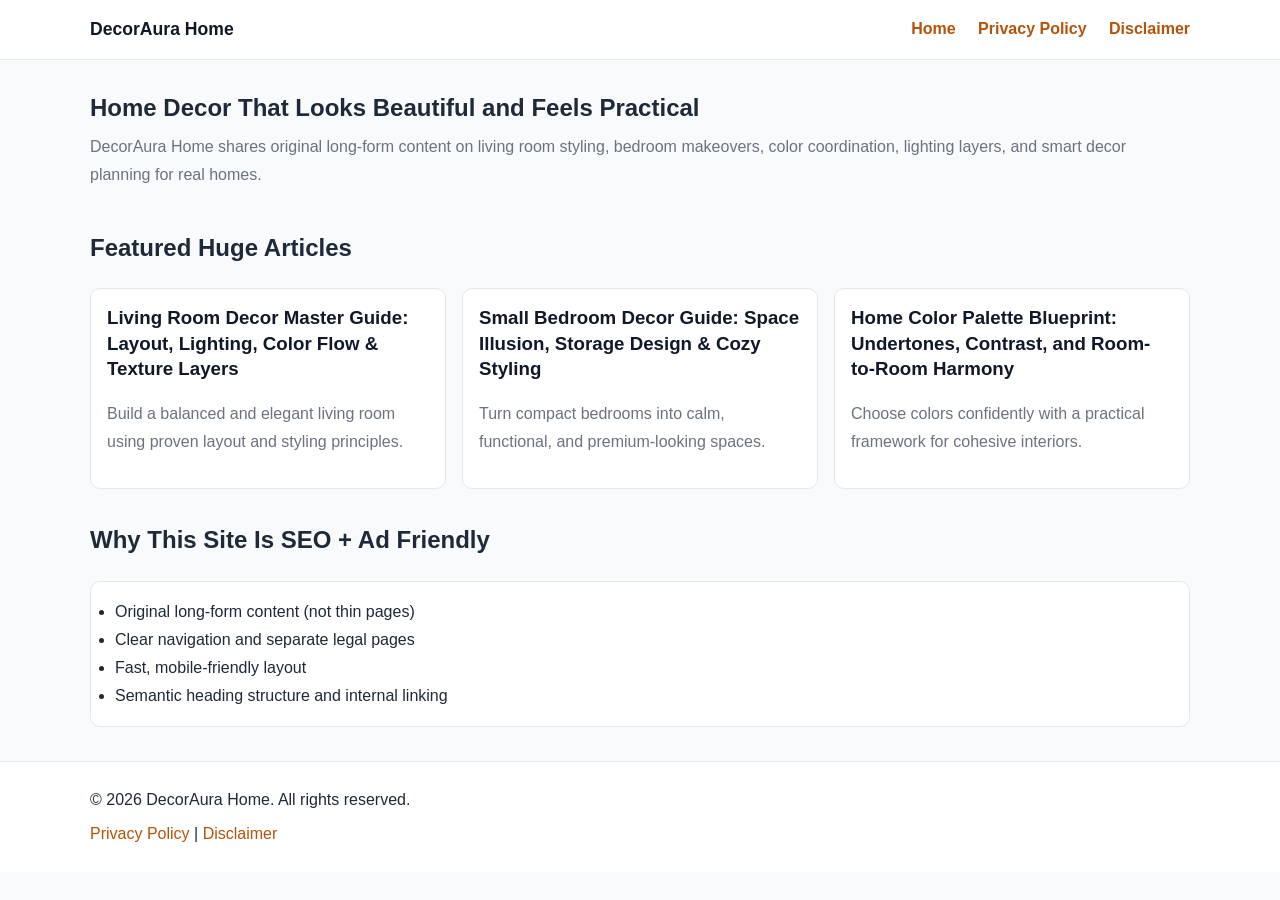
<file: public/index.html>
<!DOCTYPE html>
<html lang="en">
<head>

<!--Start of Tawk.to Script-->
<script type="text/javascript">
var Tawk_API=Tawk_API||{}, Tawk_LoadStart=new Date();
(function(){
var s1=document.createElement("script"),s0=document.getElementsByTagName("script")[0];
s1.async=true;
s1.src='https://embed.tawk.to/6a5794108fc3fe1d4280a905/1jtj1kos9';
s1.charset='UTF-8';
s1.setAttribute('crossorigin','*');
s0.parentNode.insertBefore(s1,s0);
})();
</script>
<!--End of Tawk.to Script-->
  <meta charset="UTF-8" />
  <meta name="viewport" content="width=device-width, initial-scale=1.0" />
  <title>DecorAura Home | Home Decor Ideas, Styling Guides & Interior Tips</title>
  <meta name="description" content="DecorAura Home publishes in-depth home decor guides, room styling ideas, color palette strategies, furniture placement tips, and practical interior design advice." />
  <meta name="robots" content="index, follow" />
  <link rel="canonical" href="https://example.com/" />

  <!-- Open Graph -->
  <meta property="og:title" content="DecorAura Home | Home Decor Ideas & Styling Guides" />
  <meta property="og:description" content="Explore long-form home decor guides with practical styling frameworks for modern homes." />
  <meta property="og:type" content="website" />
  <meta property="og:url" content="https://example.com/" />
  <meta property="og:image" content="https://example.com/assets/og-home-decor.jpg" />

  <!-- Twitter -->
  <meta name="twitter:card" content="summary_large_image" />

  <link rel="stylesheet" href="style.css" />
</head>
<body>

  <header class="site-header">
    <div class="container nav-wrap">
      <a href="index.html" class="logo">DecorAura Home</a>
      <nav aria-label="Main navigation">
        <a href="index.html">Home</a>
        <a href="privacy-policy.html">Privacy Policy</a>
        <a href="disclaimer.html">Disclaimer</a>
      </nav>
    </div>
  </header>

  <main class="container">
    <section class="hero">
      <h1>Home Decor That Looks Beautiful and Feels Practical</h1>
      <p>
        DecorAura Home shares original long-form content on living room styling, bedroom makeovers,
        color coordination, lighting layers, and smart decor planning for real homes.
      </p>
    </section>

    <section>
      <h2>Featured Huge Articles</h2>
      <div class="grid">
        <article class="card">
          <h3><a href="articles/living-room-decor-master-guide.html">Living Room Decor Master Guide: Layout, Lighting, Color Flow & Texture Layers</a></h3>
          <p>Build a balanced and elegant living room using proven layout and styling principles.</p>
        </article>

        <article class="card">
          <h3><a href="articles/small-bedroom-decor-guide.html">Small Bedroom Decor Guide: Space Illusion, Storage Design & Cozy Styling</a></h3>
          <p>Turn compact bedrooms into calm, functional, and premium-looking spaces.</p>
        </article>

        <article class="card">
          <h3><a href="articles/home-color-palette-blueprint.html">Home Color Palette Blueprint: Undertones, Contrast, and Room-to-Room Harmony</a></h3>
          <p>Choose colors confidently with a practical framework for cohesive interiors.</p>
        </article>
      </div>
    </section>

    <section class="info-box">
      <h2>Why This Site Is SEO + Ad Friendly</h2>
      <ul>
        <li>Original long-form content (not thin pages)</li>
        <li>Clear navigation and separate legal pages</li>
        <li>Fast, mobile-friendly layout</li>
        <li>Semantic heading structure and internal linking</li>
      </ul>
    </section>
  </main>

  <footer class="site-footer">
    <div class="container">
      <p>© 2026 DecorAura Home. All rights reserved.</p>
      <p>
        <a href="privacy-policy.html">Privacy Policy</a> |
        <a href="disclaimer.html">Disclaimer</a>
      </p>
    </div>
  </footer>
</body>
</html>
</file>
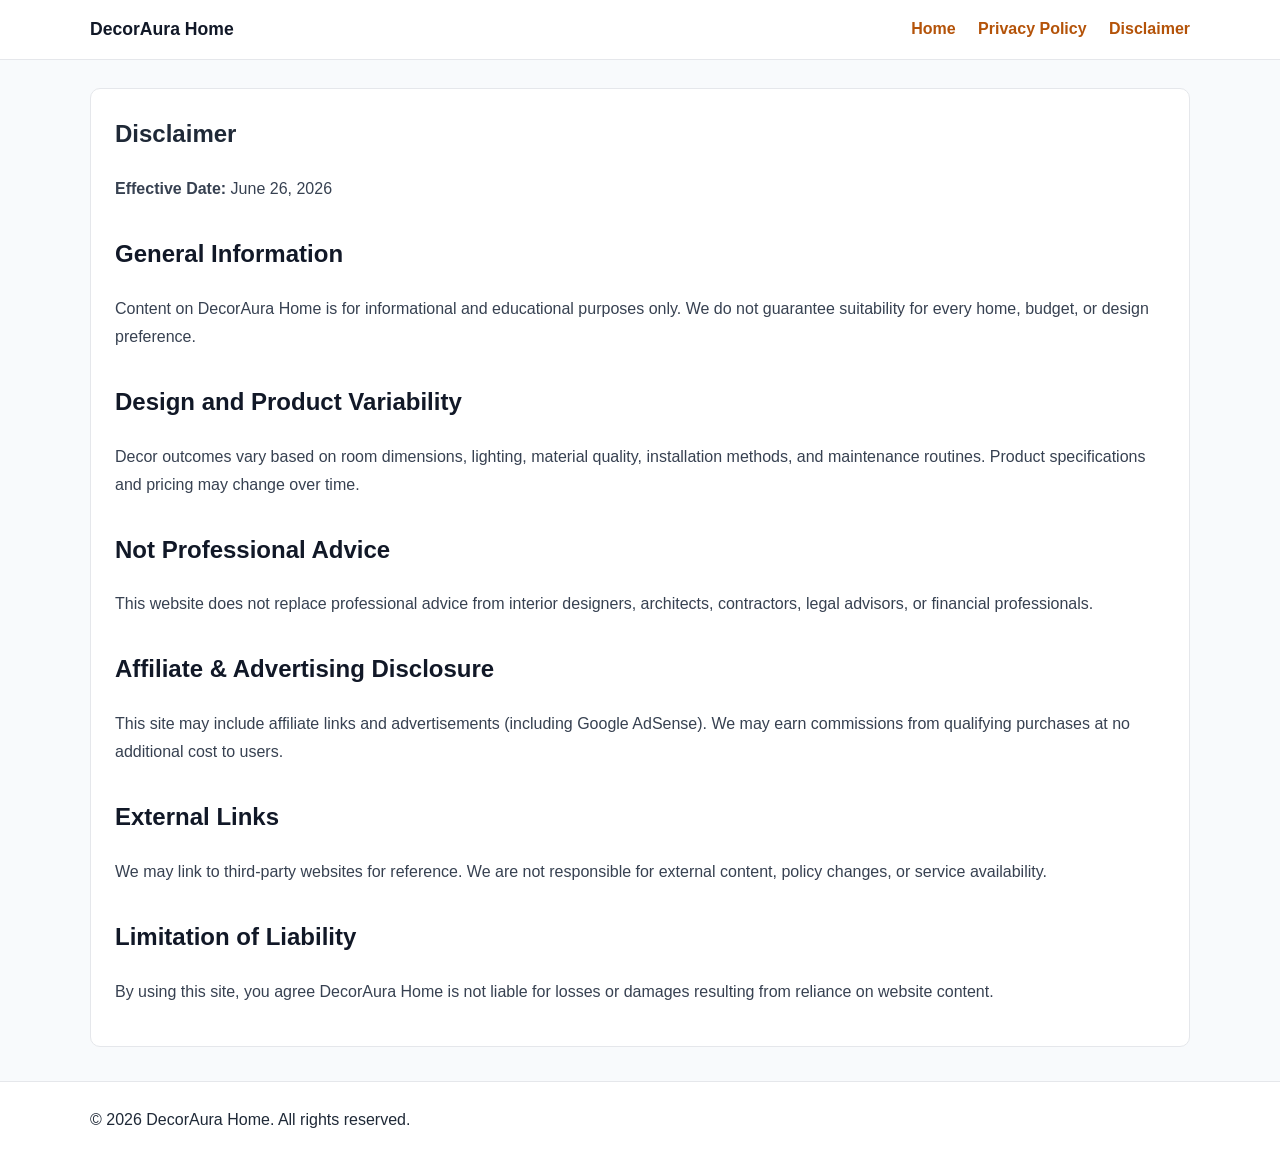
<file: public/disclaimer.html>
<!DOCTYPE html>
<html lang="en">
<head>
  <meta charset="UTF-8" />
  <meta name="viewport" content="width=device-width, initial-scale=1.0" />
  <title>Disclaimer | DecorAura Home</title>
  <meta name="description" content="Disclaimer for DecorAura Home." />
  <meta name="robots" content="index, follow" />
  <link rel="canonical" href="https://example.com/disclaimer.html" />
  <link rel="stylesheet" href="style.css" />
</head>
<body>
<header class="site-header">
  <div class="container nav-wrap">
    <a href="index.html" class="logo">DecorAura Home</a>
    <nav aria-label="Main navigation">
      <a href="index.html">Home</a>
      <a href="privacy-policy.html">Privacy Policy</a>
      <a href="disclaimer.html">Disclaimer</a>
    </nav>
  </div>
</header>

<main class="container">
  <article class="page">
    <h1>Disclaimer</h1>
    <p><strong>Effective Date:</strong> June 26, 2026</p>

    <h2>General Information</h2>
    <p>
      Content on DecorAura Home is for informational and educational purposes only.
      We do not guarantee suitability for every home, budget, or design preference.
    </p>

    <h2>Design and Product Variability</h2>
    <p>
      Decor outcomes vary based on room dimensions, lighting, material quality, installation methods,
      and maintenance routines. Product specifications and pricing may change over time.
    </p>

    <h2>Not Professional Advice</h2>
    <p>
      This website does not replace professional advice from interior designers, architects,
      contractors, legal advisors, or financial professionals.
    </p>

    <h2>Affiliate & Advertising Disclosure</h2>
    <p>
      This site may include affiliate links and advertisements (including Google AdSense).
      We may earn commissions from qualifying purchases at no additional cost to users.
    </p>

    <h2>External Links</h2>
    <p>
      We may link to third-party websites for reference. We are not responsible for external content,
      policy changes, or service availability.
    </p>

    <h2>Limitation of Liability</h2>
    <p>
      By using this site, you agree DecorAura Home is not liable for losses or damages
      resulting from reliance on website content.
    </p>
  </article>
</main>

<footer class="site-footer">
  <div class="container">
    <p>© 2026 DecorAura Home. All rights reserved.</p>
  </div>
</footer>
</body>
</html>
</file>
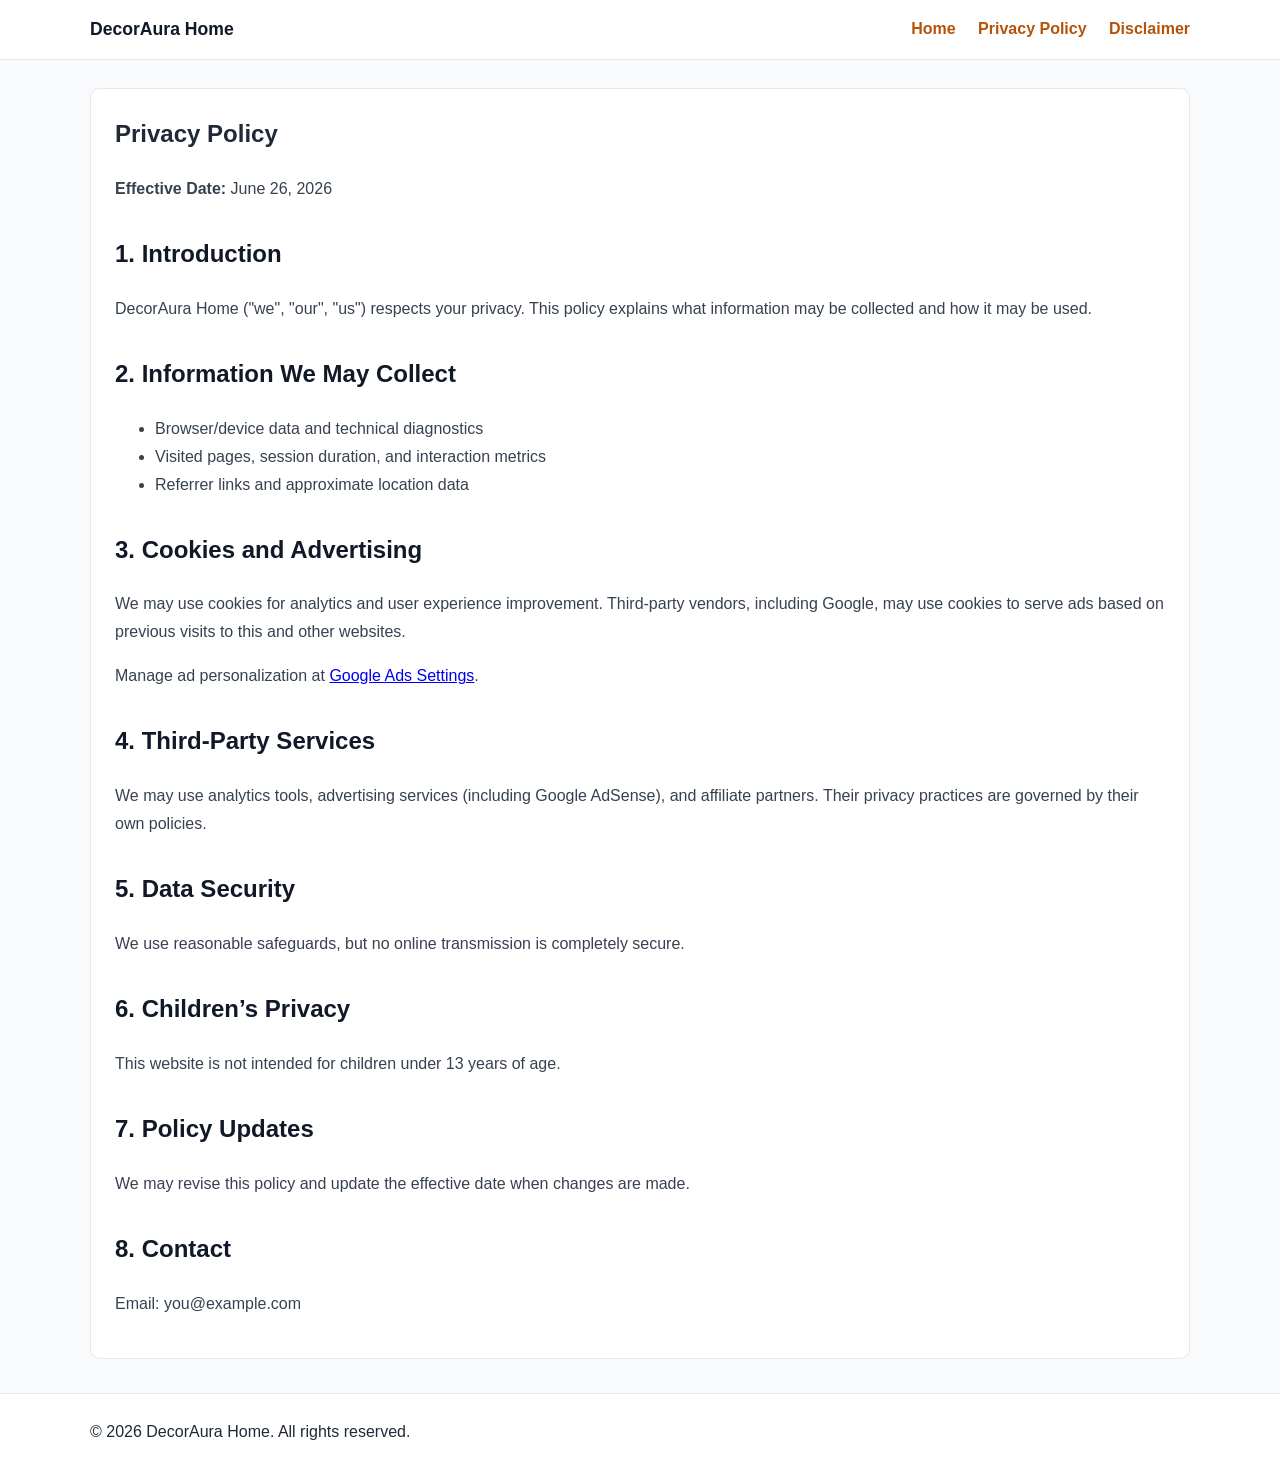
<file: public/privacy-policy.html>
<!DOCTYPE html>
<html lang="en">
<head>
  <meta charset="UTF-8" />
  <meta name="viewport" content="width=device-width, initial-scale=1.0" />
  <title>Privacy Policy | DecorAura Home</title>
  <meta name="description" content="Privacy Policy for DecorAura Home." />
  <meta name="robots" content="index, follow" />
  <link rel="canonical" href="https://example.com/privacy-policy.html" />
  <link rel="stylesheet" href="style.css" />
</head>
<body>
<header class="site-header">
  <div class="container nav-wrap">
    <a href="index.html" class="logo">DecorAura Home</a>
    <nav aria-label="Main navigation">
      <a href="index.html">Home</a>
      <a href="privacy-policy.html">Privacy Policy</a>
      <a href="disclaimer.html">Disclaimer</a>
    </nav>
  </div>
</header>

<main class="container">
  <article class="page">
    <h1>Privacy Policy</h1>
    <p><strong>Effective Date:</strong> June 26, 2026</p>

    <h2>1. Introduction</h2>
    <p>
      DecorAura Home ("we", "our", "us") respects your privacy.
      This policy explains what information may be collected and how it may be used.
    </p>

    <h2>2. Information We May Collect</h2>
    <ul>
      <li>Browser/device data and technical diagnostics</li>
      <li>Visited pages, session duration, and interaction metrics</li>
      <li>Referrer links and approximate location data</li>
    </ul>

    <h2>3. Cookies and Advertising</h2>
    <p>
      We may use cookies for analytics and user experience improvement. Third-party vendors, including Google,
      may use cookies to serve ads based on previous visits to this and other websites.
    </p>
    <p>
      Manage ad personalization at
      <a href="https://www.google.com/settings/ads" target="_blank" rel="nofollow noopener">Google Ads Settings</a>.
    </p>

    <h2>4. Third-Party Services</h2>
    <p>
      We may use analytics tools, advertising services (including Google AdSense), and affiliate partners.
      Their privacy practices are governed by their own policies.
    </p>

    <h2>5. Data Security</h2>
    <p>We use reasonable safeguards, but no online transmission is completely secure.</p>

    <h2>6. Children’s Privacy</h2>
    <p>This website is not intended for children under 13 years of age.</p>

    <h2>7. Policy Updates</h2>
    <p>We may revise this policy and update the effective date when changes are made.</p>

    <h2>8. Contact</h2>
    <p>Email: you@example.com</p>
  </article>
</main>

<footer class="site-footer">
  <div class="container">
    <p>© 2026 DecorAura Home. All rights reserved.</p>
  </div>
</footer>
</body>
</html>
</file>
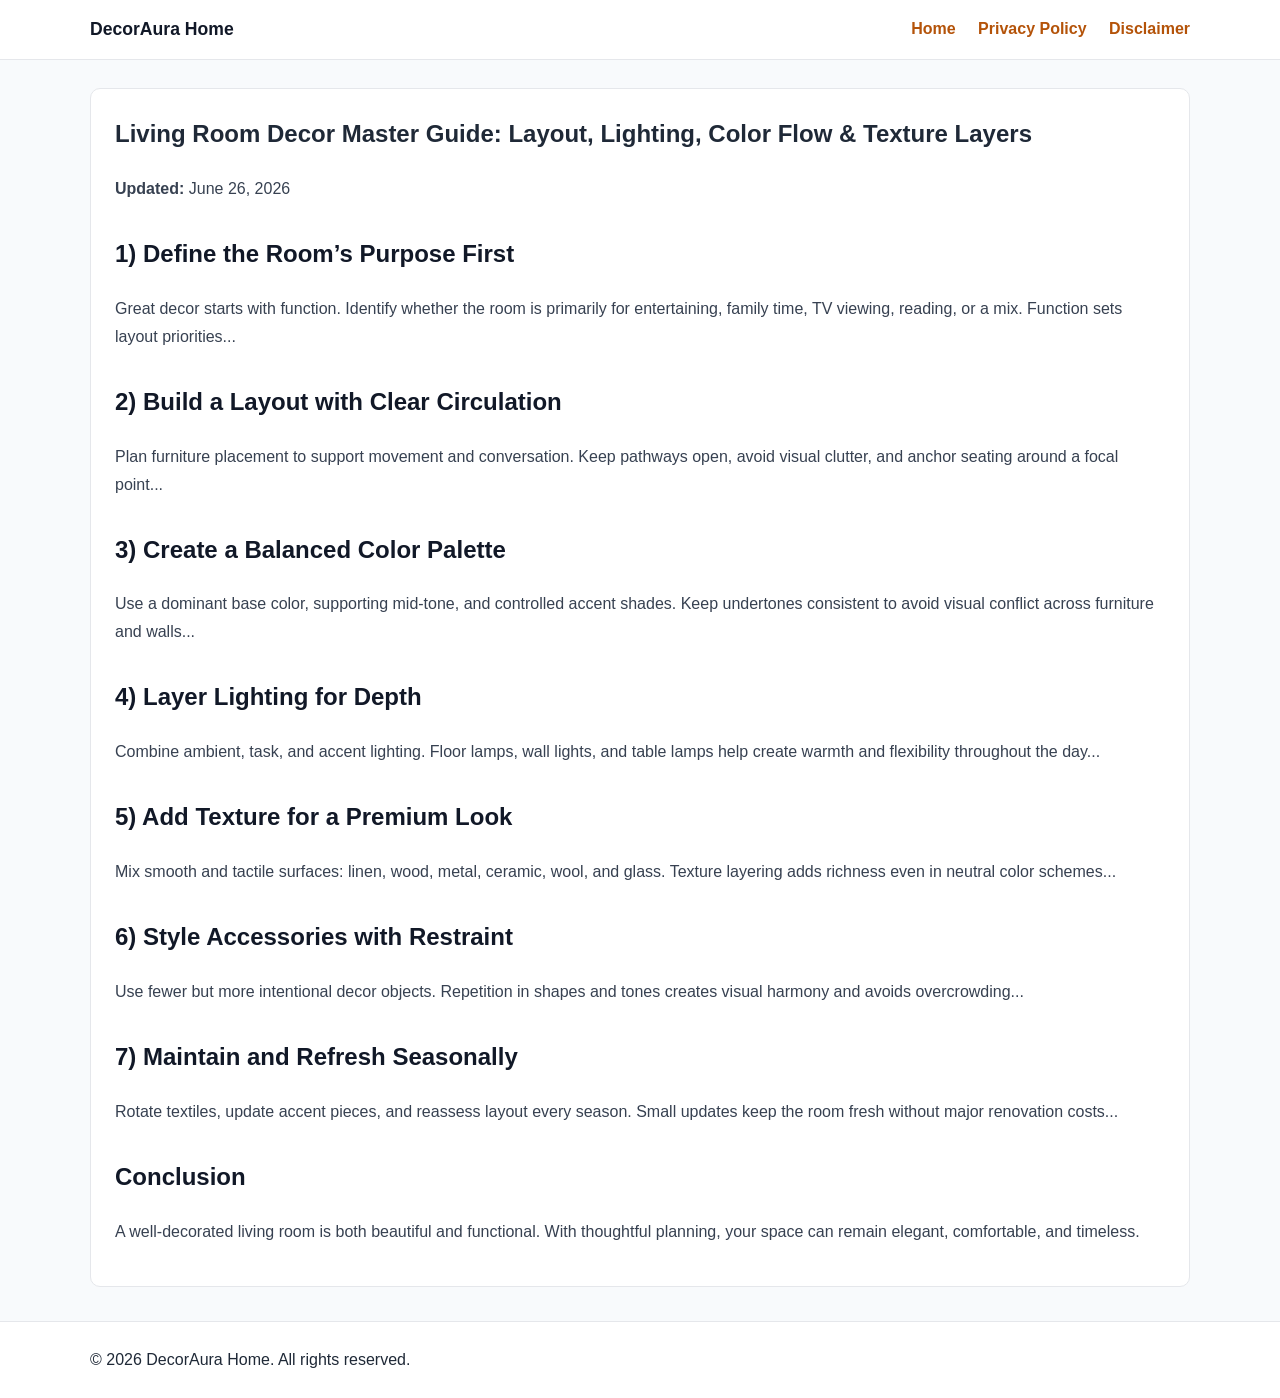
<file: public/articles/living-room-decor-master-guide.html>
<!DOCTYPE html>
<html lang="en">
<head>
  <meta charset="UTF-8" />
  <meta name="viewport" content="width=device-width, initial-scale=1.0" />
  <title>Living Room Decor Master Guide | DecorAura Home</title>
  <meta name="description" content="A complete long-form guide to living room decor, including layout strategy, lighting design, texture layering, and color harmony." />
  <meta name="robots" content="index, follow" />
  <link rel="canonical" href="https://example.com/articles/living-room-decor-master-guide.html" />
  <link rel="stylesheet" href="../style.css" />
</head>
<body>
<header class="site-header">
  <div class="container nav-wrap">
    <a href="../index.html" class="logo">DecorAura Home</a>
    <nav aria-label="Main navigation">
      <a href="../index.html">Home</a>
      <a href="../privacy-policy.html">Privacy Policy</a>
      <a href="../disclaimer.html">Disclaimer</a>
    </nav>
  </div>
</header>

<main class="container">
  <article class="page">
    <h1>Living Room Decor Master Guide: Layout, Lighting, Color Flow & Texture Layers</h1>
    <p><strong>Updated:</strong> June 26, 2026</p>

    <h2>1) Define the Room’s Purpose First</h2>
    <p>
      Great decor starts with function. Identify whether the room is primarily for entertaining,
      family time, TV viewing, reading, or a mix. Function sets layout priorities...
    </p>

    <h2>2) Build a Layout with Clear Circulation</h2>
    <p>
      Plan furniture placement to support movement and conversation.
      Keep pathways open, avoid visual clutter, and anchor seating around a focal point...
    </p>

    <h2>3) Create a Balanced Color Palette</h2>
    <p>
      Use a dominant base color, supporting mid-tone, and controlled accent shades.
      Keep undertones consistent to avoid visual conflict across furniture and walls...
    </p>

    <h2>4) Layer Lighting for Depth</h2>
    <p>
      Combine ambient, task, and accent lighting. Floor lamps, wall lights,
      and table lamps help create warmth and flexibility throughout the day...
    </p>

    <h2>5) Add Texture for a Premium Look</h2>
    <p>
      Mix smooth and tactile surfaces: linen, wood, metal, ceramic, wool, and glass.
      Texture layering adds richness even in neutral color schemes...
    </p>

    <h2>6) Style Accessories with Restraint</h2>
    <p>
      Use fewer but more intentional decor objects. Repetition in shapes and tones
      creates visual harmony and avoids overcrowding...
    </p>

    <h2>7) Maintain and Refresh Seasonally</h2>
    <p>
      Rotate textiles, update accent pieces, and reassess layout every season.
      Small updates keep the room fresh without major renovation costs...
    </p>

    <h2>Conclusion</h2>
    <p>
      A well-decorated living room is both beautiful and functional.
      With thoughtful planning, your space can remain elegant, comfortable, and timeless.
    </p>
  </article>
</main>

<footer class="site-footer">
  <div class="container">
    <p>© 2026 DecorAura Home. All rights reserved.</p>
  </div>
</footer>
</body>
</html>
</file>
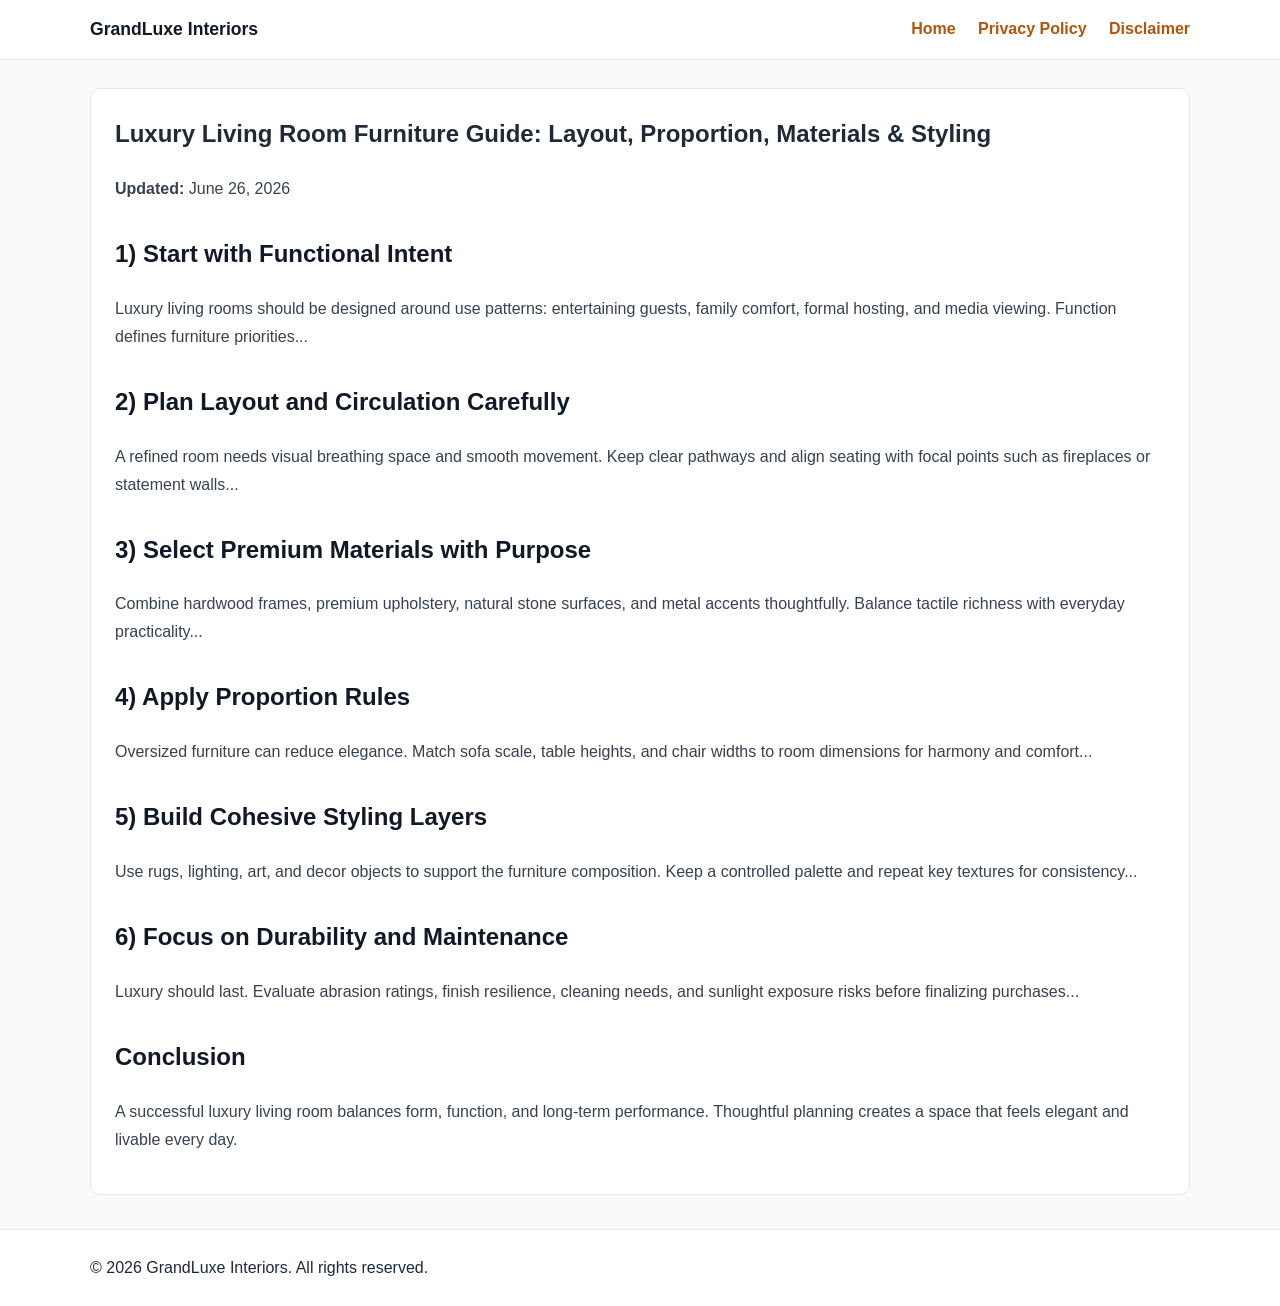
<file: public/articles/luxury-living-room-furniture-guide.html>
<!DOCTYPE html>
<html lang="en">
<head>
  <meta charset="UTF-8" />
  <meta name="viewport" content="width=device-width, initial-scale=1.0" />
  <title>Luxury Living Room Furniture Guide | GrandLuxe Interiors</title>
  <meta name="description" content="A complete long-form guide to luxury living room furniture, covering layout planning, premium materials, proportion rules, and long-term maintenance." />
  <meta name="robots" content="index, follow" />
  <link rel="canonical" href="https://example.com/articles/luxury-living-room-furniture-guide.html" />
  <link rel="stylesheet" href="../style.css" />
</head>
<body>
<header class="site-header">
  <div class="container nav-wrap">
    <a href="../index.html" class="logo">GrandLuxe Interiors</a>
    <nav aria-label="Main navigation">
      <a href="../index.html">Home</a>
      <a href="../privacy-policy.html">Privacy Policy</a>
      <a href="../disclaimer.html">Disclaimer</a>
    </nav>
  </div>
</header>

<main class="container">
  <article class="page">
    <h1>Luxury Living Room Furniture Guide: Layout, Proportion, Materials & Styling</h1>
    <p><strong>Updated:</strong> June 26, 2026</p>

    <h2>1) Start with Functional Intent</h2>
    <p>
      Luxury living rooms should be designed around use patterns: entertaining guests,
      family comfort, formal hosting, and media viewing. Function defines furniture priorities...
    </p>

    <h2>2) Plan Layout and Circulation Carefully</h2>
    <p>
      A refined room needs visual breathing space and smooth movement.
      Keep clear pathways and align seating with focal points such as fireplaces or statement walls...
    </p>

    <h2>3) Select Premium Materials with Purpose</h2>
    <p>
      Combine hardwood frames, premium upholstery, natural stone surfaces,
      and metal accents thoughtfully. Balance tactile richness with everyday practicality...
    </p>

    <h2>4) Apply Proportion Rules</h2>
    <p>
      Oversized furniture can reduce elegance. Match sofa scale, table heights,
      and chair widths to room dimensions for harmony and comfort...
    </p>

    <h2>5) Build Cohesive Styling Layers</h2>
    <p>
      Use rugs, lighting, art, and decor objects to support the furniture composition.
      Keep a controlled palette and repeat key textures for consistency...
    </p>

    <h2>6) Focus on Durability and Maintenance</h2>
    <p>
      Luxury should last. Evaluate abrasion ratings, finish resilience, cleaning needs,
      and sunlight exposure risks before finalizing purchases...
    </p>

    <h2>Conclusion</h2>
    <p>
      A successful luxury living room balances form, function, and long-term performance.
      Thoughtful planning creates a space that feels elegant and livable every day.
    </p>
  </article>
</main>

<footer class="site-footer">
  <div class="container">
    <p>© 2026 GrandLuxe Interiors. All rights reserved.</p>
  </div>
</footer>
</body>
</html>
</file>
<file: public/style.css>
:root{
  --bg:#f8fafc;
  --surface:#ffffff;
  --text:#1f2937;
  --muted:#6b7280;
  --accent:#b45309;
  --border:#e5e7eb;
}

*{box-sizing:border-box}
html,body{margin:0;padding:0}

body{
  font-family: Arial, Helvetica, sans-serif;
  color:var(--text);
  background:var(--bg);
  line-height:1.75;
}

.container{width:min(1100px,92%);margin:0 auto;}

.site-header{
  background:#fff;
  border-bottom:1px solid var(--border);
}
.nav-wrap{
  display:flex;
  align-items:center;
  justify-content:space-between;
  padding:14px 0;
}

.logo{
  text-decoration:none;
  color:#111827;
  font-weight:700;
  font-size:1.1rem;
}

nav a{
  text-decoration:none;
  color:var(--accent);
  margin-left:18px;
  font-weight:600;
}
nav a:hover{text-decoration:underline}

.hero{padding:34px 0 8px;}
.hero h1{margin:0 0 10px;line-height:1.2;}
.hero p{margin:0;color:var(--muted);}

h2{margin-top:30px;}

.grid{
  display:grid;
  grid-template-columns:repeat(auto-fit,minmax(260px,1fr));
  gap:16px;
}

.card{
  background:var(--surface);
  border:1px solid var(--border);
  border-radius:10px;
  padding:16px;
}
.card h3{margin-top:0;line-height:1.35;}
.card a{color:#111827;text-decoration:none;}
.card a:hover{color:var(--accent);text-decoration:underline;}
.card p{color:var(--muted);}

.info-box ul{
  background:var(--surface);
  border:1px solid var(--border);
  border-radius:10px;
  padding:16px 24px;
}

.page{
  margin-top:28px;
  background:var(--surface);
  border:1px solid var(--border);
  border-radius:10px;
  padding:24px;
}
.page h1{margin-top:0;}
.page p,.page li{color:#374151;}
.page h2{color:#111827;}

.site-footer{
  margin-top:34px;
  border-top:1px solid var(--border);
  background:#fff;
}
.site-footer .container{padding:18px 0;}
.site-footer p{margin:6px 0;}
.site-footer a{color:var(--accent);text-decoration:none;}
.site-footer a:hover{text-decoration:underline;}
</file>
